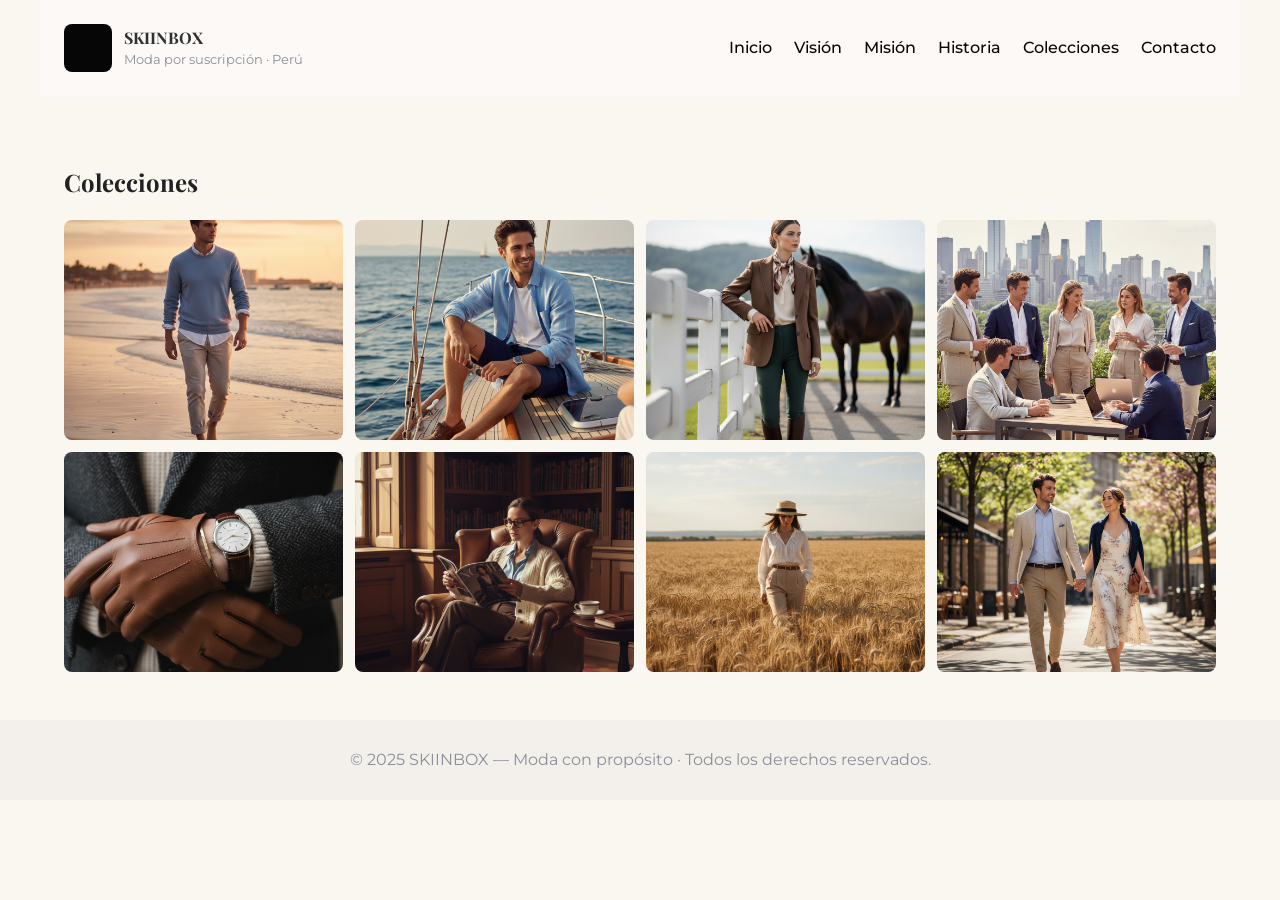
<file: colecciones.html>
<!doctype html>
<html lang="es">
<head>
  <meta charset="utf-8">
  <meta name="viewport" content="width=device-width,initial-scale=1">
  <title>SKIINBOX — Colecciones</title>
  <link rel="stylesheet" href="css/style.css">
</head>
<body>
  <header class="container">
    <a class="logo" href="index.html"><span class="mark"></span><div class="mark" style="display:none"></div><div style="display:flex;flex-direction:column"><strong style="font-family:'Playfair Display',serif;color:#2f2f2f">SKIINBOX</strong><small style="color:var(--muted)">Moda por suscripción · Perú</small></div></a>
    <nav>
      <a href="index.html">Inicio</a>
      <a href="vision.html">Visión</a>
      <a href="mision.html">Misión</a>
      <a href="historia.html">Historia</a>
      <a href="colecciones.html">Colecciones</a>
      <a href="contacto.html">Contacto</a>
    </nav>
  </header>
  <main class='section container'><h2 style="font-family:'Playfair Display',serif">Colecciones</h2><div class='gallery' style='margin-top:12px'>
  <img src='assets/hero.jpg' alt='Colección' />
  <img src='assets/how-1.jpg' alt='Colección' />
  <img src='assets/lookbook-1.jpg' alt='Colección' />
  <img src='assets/lookbook-2.jpg' alt='Colección' />
  <img src='assets/lookbook-3.jpg' alt='Colección' />
  <img src='assets/lookbook-4.jpg' alt='Colección' />
  <img src='assets/lookbook-5.jpg' alt='Colección' />
  <img src='assets/lookbook-6.jpg' alt='Colección' />
</div></main>
  <footer class="footer">
    © 2025 SKIINBOX — Moda con propósito · Todos los derechos reservados.
  </footer>
  <div id="payModal" style="display:none;position:fixed;inset:0;background:rgba(0,0,0,0.5);align-items:center;justify-content:center">
    <div style="background:white;padding:20px;border-radius:10px;max-width:420px;width:90%">
      <h3>Suscripción — <span class="plan-name"></span></h3>
      <p>Precio: <strong class="plan-price"></strong> / mes</p>
      <div style="display:flex;gap:8px;justify-content:flex-end;margin-top:12px">
        <button id="payClose" style="padding:8px 12px;border-radius:6px">Cancelar</button>
        <button id="payConfirm" style="padding:8px 12px;background:var(--ink);color:white;border-radius:6px">Pagar</button>
      </div>
    </div>
  </div>
  <script src="js/main.js"></script>
</body>
</html>
</file>
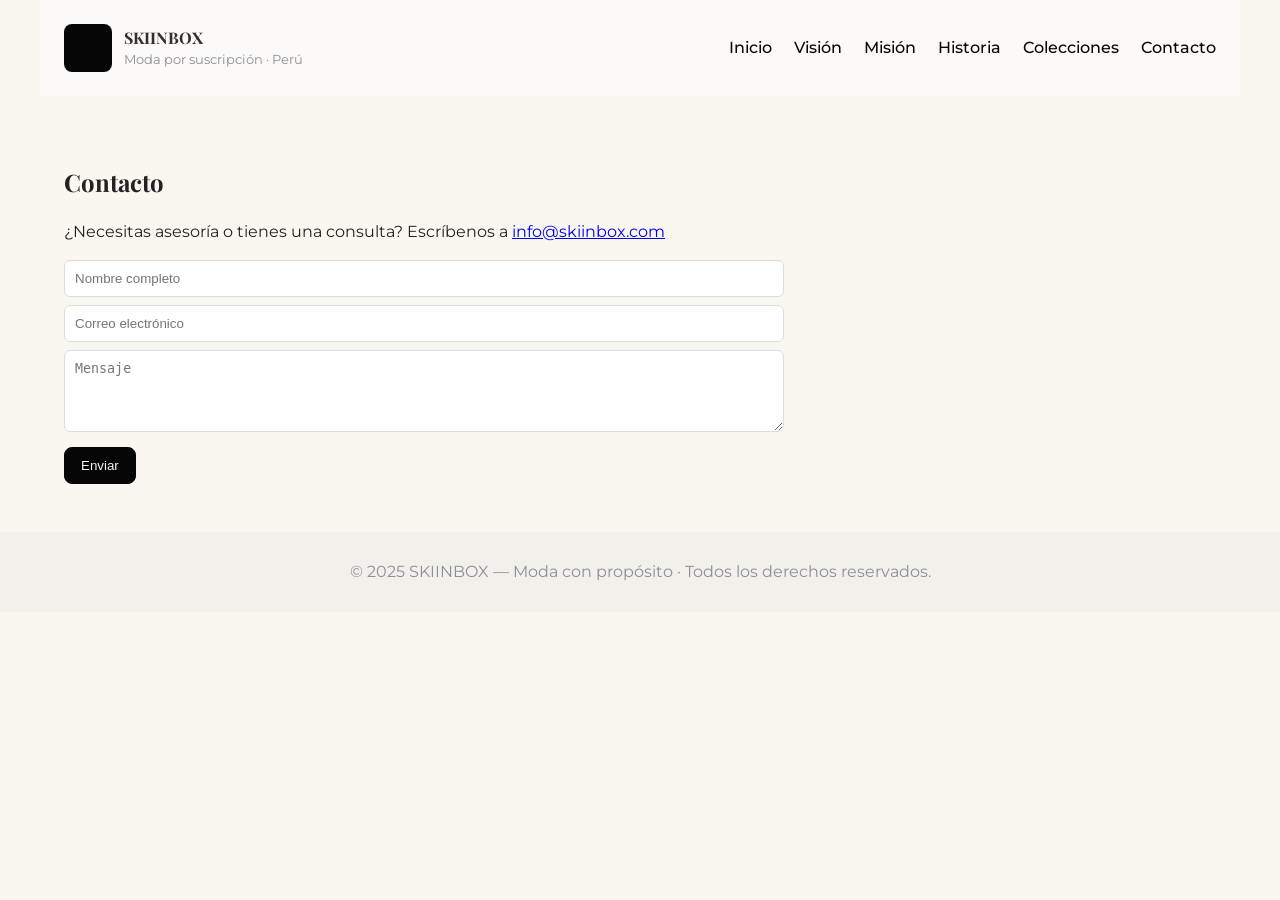
<file: contacto.html>
<!doctype html>
<html lang="es">
<head>
  <meta charset="utf-8">
  <meta name="viewport" content="width=device-width,initial-scale=1">
  <title>SKIINBOX — Contacto</title>
  <link rel="stylesheet" href="css/style.css">
</head>
<body>
  <header class="container">
    <a class="logo" href="index.html"><span class="mark"></span><div class="mark" style="display:none"></div><div style="display:flex;flex-direction:column"><strong style="font-family:'Playfair Display',serif;color:#2f2f2f">SKIINBOX</strong><small style="color:var(--muted)">Moda por suscripción · Perú</small></div></a>
    <nav>
      <a href="index.html">Inicio</a>
      <a href="vision.html">Visión</a>
      <a href="mision.html">Misión</a>
      <a href="historia.html">Historia</a>
      <a href="colecciones.html">Colecciones</a>
      <a href="contacto.html">Contacto</a>
    </nav>
  </header>
  
<main class="section container">
  <h2 style="font-family:'Playfair Display',serif">Contacto</h2>
  <p>¿Necesitas asesoría o tienes una consulta? Escríbenos a <a href="mailto:info@skiinbox.com">info@skiinbox.com</a></p>
  <form style="margin-top:12px;max-width:720px" onsubmit="event.preventDefault();alert('Formulario enviado (demo)');this.reset();">
    <input placeholder="Nombre completo" style="width:100%;padding:10px;border-radius:6px;border:1px solid #ddd;margin-bottom:8px" required />
    <input placeholder="Correo electrónico" style="width:100%;padding:10px;border-radius:6px;border:1px solid #ddd;margin-bottom:8px" required />
    <textarea placeholder="Mensaje" style="width:100%;padding:10px;border-radius:6px;border:1px solid #ddd;margin-bottom:8px" rows="4"></textarea>
    <button class="btn primary" type="submit">Enviar</button>
  </form>
</main>

  <footer class="footer">
    © 2025 SKIINBOX — Moda con propósito · Todos los derechos reservados.
  </footer>
  <div id="payModal" style="display:none;position:fixed;inset:0;background:rgba(0,0,0,0.5);align-items:center;justify-content:center">
    <div style="background:white;padding:20px;border-radius:10px;max-width:420px;width:90%">
      <h3>Suscripción — <span class="plan-name"></span></h3>
      <p>Precio: <strong class="plan-price"></strong> / mes</p>
      <div style="display:flex;gap:8px;justify-content:flex-end;margin-top:12px">
        <button id="payClose" style="padding:8px 12px;border-radius:6px">Cancelar</button>
        <button id="payConfirm" style="padding:8px 12px;background:var(--ink);color:white;border-radius:6px">Pagar</button>
      </div>
    </div>
  </div>
  <script src="js/main.js"></script>
</body>
</html>
</file>
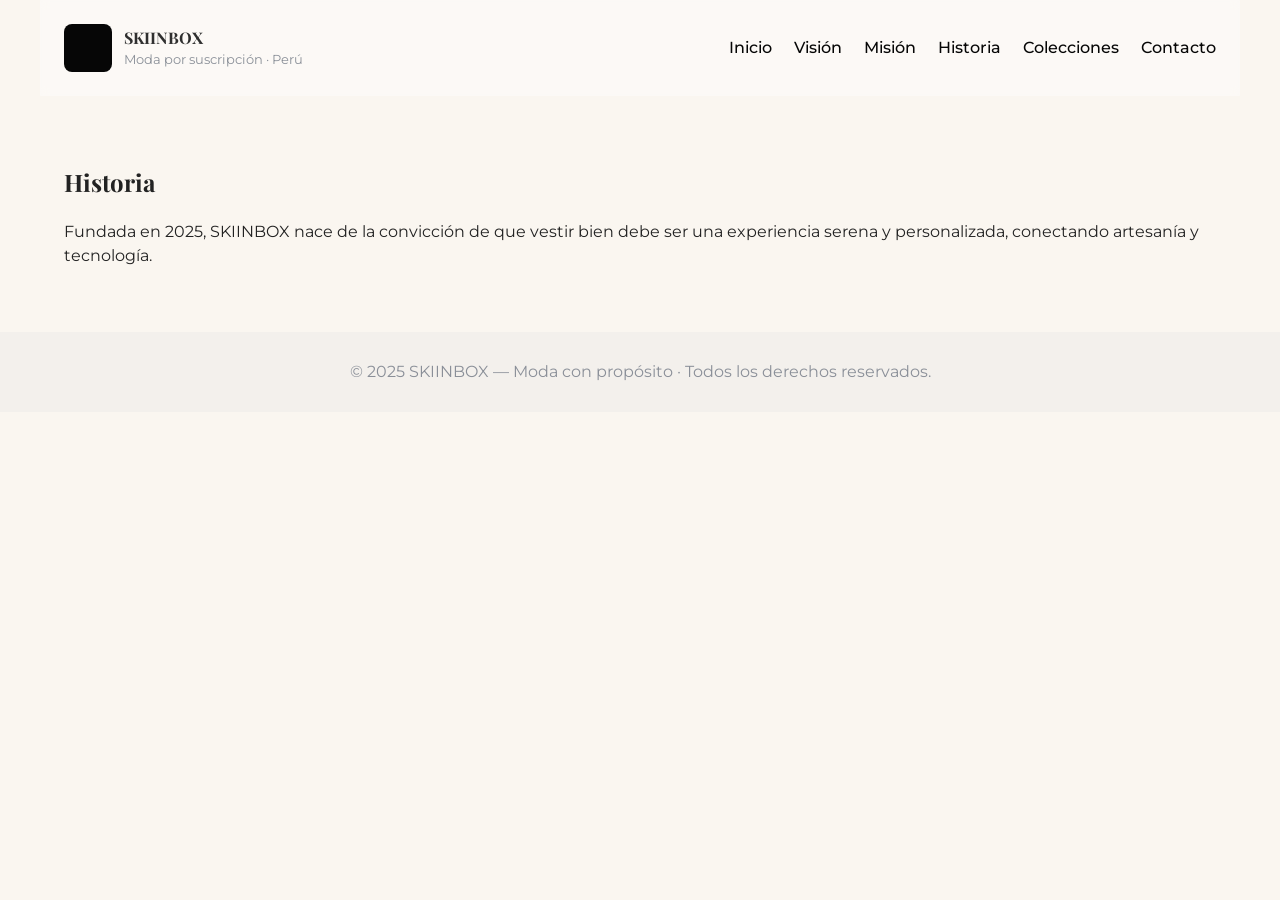
<file: historia.html>
<!doctype html>
<html lang="es">
<head>
  <meta charset="utf-8">
  <meta name="viewport" content="width=device-width,initial-scale=1">
  <title>SKIINBOX — Historia</title>
  <link rel="stylesheet" href="css/style.css">
</head>
<body>
  <header class="container">
    <a class="logo" href="index.html"><span class="mark"></span><div class="mark" style="display:none"></div><div style="display:flex;flex-direction:column"><strong style="font-family:'Playfair Display',serif;color:#2f2f2f">SKIINBOX</strong><small style="color:var(--muted)">Moda por suscripción · Perú</small></div></a>
    <nav>
      <a href="index.html">Inicio</a>
      <a href="vision.html">Visión</a>
      <a href="mision.html">Misión</a>
      <a href="historia.html">Historia</a>
      <a href="colecciones.html">Colecciones</a>
      <a href="contacto.html">Contacto</a>
    </nav>
  </header>
  
<main class="section container">
  <h2 style="font-family:'Playfair Display',serif">Historia</h2>
  <p>Fundada en 2025, SKIINBOX nace de la convicción de que vestir bien debe ser una experiencia serena y personalizada, conectando artesanía y tecnología.</p>
</main>

  <footer class="footer">
    © 2025 SKIINBOX — Moda con propósito · Todos los derechos reservados.
  </footer>
  <div id="payModal" style="display:none;position:fixed;inset:0;background:rgba(0,0,0,0.5);align-items:center;justify-content:center">
    <div style="background:white;padding:20px;border-radius:10px;max-width:420px;width:90%">
      <h3>Suscripción — <span class="plan-name"></span></h3>
      <p>Precio: <strong class="plan-price"></strong> / mes</p>
      <div style="display:flex;gap:8px;justify-content:flex-end;margin-top:12px">
        <button id="payClose" style="padding:8px 12px;border-radius:6px">Cancelar</button>
        <button id="payConfirm" style="padding:8px 12px;background:var(--ink);color:white;border-radius:6px">Pagar</button>
      </div>
    </div>
  </div>
  <script src="js/main.js"></script>
</body>
</html>
</file>
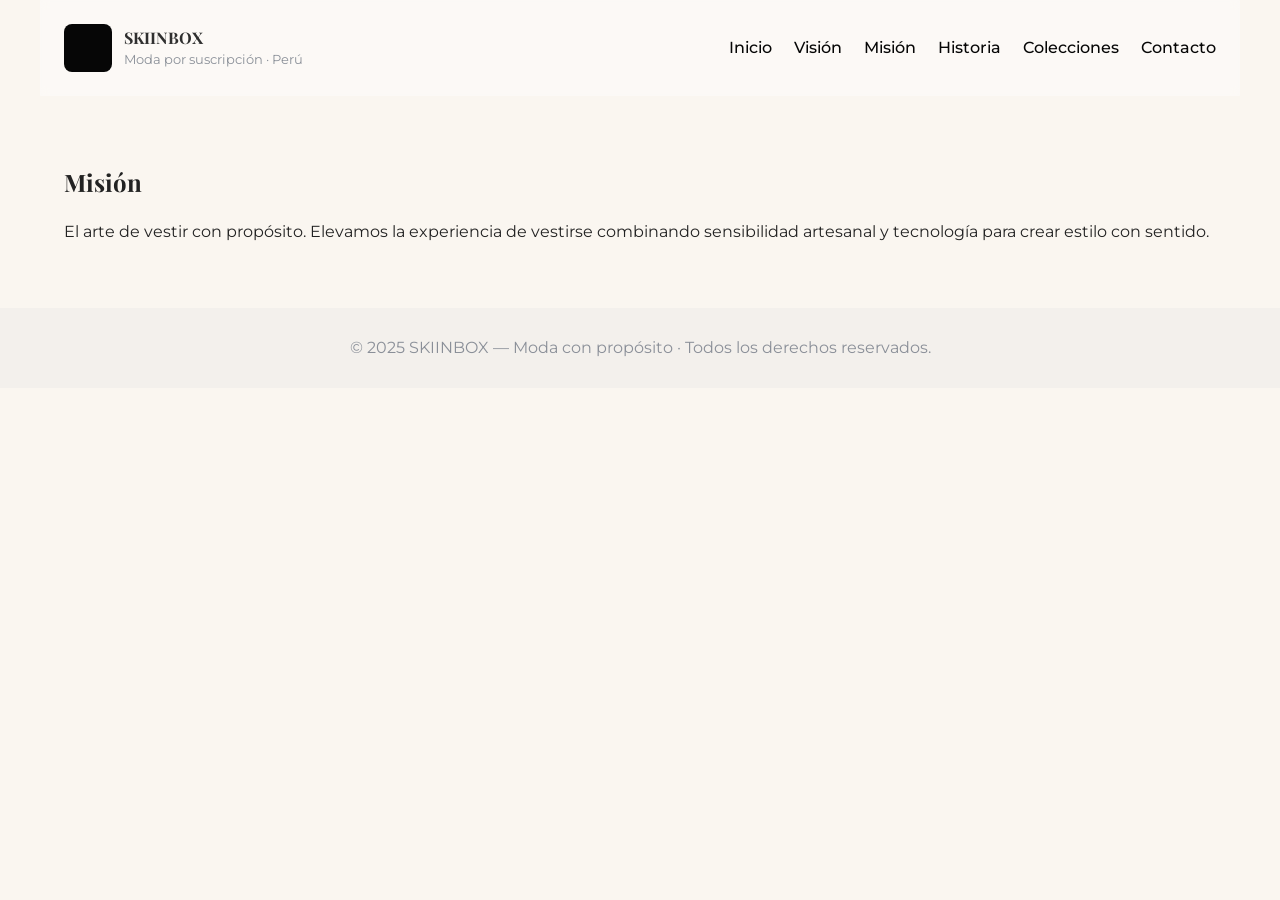
<file: mision.html>
<!doctype html>
<html lang="es">
<head>
  <meta charset="utf-8">
  <meta name="viewport" content="width=device-width,initial-scale=1">
  <title>SKIINBOX — Misión</title>
  <link rel="stylesheet" href="css/style.css">
</head>
<body>
  <header class="container">
    <a class="logo" href="index.html"><span class="mark"></span><div class="mark" style="display:none"></div><div style="display:flex;flex-direction:column"><strong style="font-family:'Playfair Display',serif;color:#2f2f2f">SKIINBOX</strong><small style="color:var(--muted)">Moda por suscripción · Perú</small></div></a>
    <nav>
      <a href="index.html">Inicio</a>
      <a href="vision.html">Visión</a>
      <a href="mision.html">Misión</a>
      <a href="historia.html">Historia</a>
      <a href="colecciones.html">Colecciones</a>
      <a href="contacto.html">Contacto</a>
    </nav>
  </header>
  
<main class="section container">
  <h2 style="font-family:'Playfair Display',serif">Misión</h2>
  <p>El arte de vestir con propósito. Elevamos la experiencia de vestirse combinando sensibilidad artesanal y tecnología para crear estilo con sentido.</p>
</main>

  <footer class="footer">
    © 2025 SKIINBOX — Moda con propósito · Todos los derechos reservados.
  </footer>
  <div id="payModal" style="display:none;position:fixed;inset:0;background:rgba(0,0,0,0.5);align-items:center;justify-content:center">
    <div style="background:white;padding:20px;border-radius:10px;max-width:420px;width:90%">
      <h3>Suscripción — <span class="plan-name"></span></h3>
      <p>Precio: <strong class="plan-price"></strong> / mes</p>
      <div style="display:flex;gap:8px;justify-content:flex-end;margin-top:12px">
        <button id="payClose" style="padding:8px 12px;border-radius:6px">Cancelar</button>
        <button id="payConfirm" style="padding:8px 12px;background:var(--ink);color:white;border-radius:6px">Pagar</button>
      </div>
    </div>
  </div>
  <script src="js/main.js"></script>
</body>
</html>
</file>
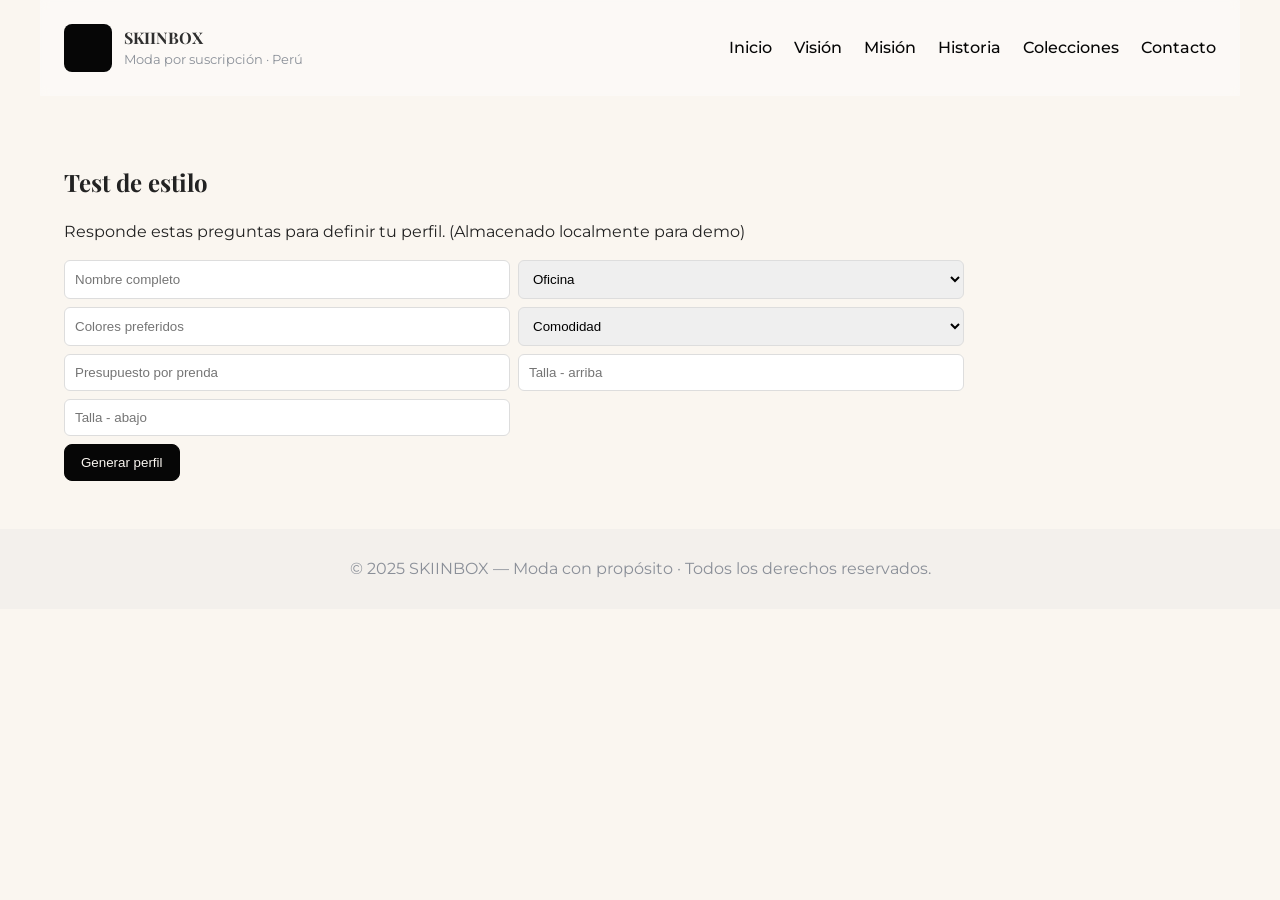
<file: test.html>
<!doctype html>
<html lang="es">
<head>
  <meta charset="utf-8">
  <meta name="viewport" content="width=device-width,initial-scale=1">
  <title>SKIINBOX — Test de estilo</title>
  <link rel="stylesheet" href="css/style.css">
</head>
<body>
  <header class="container">
    <a class="logo" href="index.html"><span class="mark"></span><div class="mark" style="display:none"></div><div style="display:flex;flex-direction:column"><strong style="font-family:'Playfair Display',serif;color:#2f2f2f">SKIINBOX</strong><small style="color:var(--muted)">Moda por suscripción · Perú</small></div></a>
    <nav>
      <a href="index.html">Inicio</a>
      <a href="vision.html">Visión</a>
      <a href="mision.html">Misión</a>
      <a href="historia.html">Historia</a>
      <a href="colecciones.html">Colecciones</a>
      <a href="contacto.html">Contacto</a>
    </nav>
  </header>
  
<main class="section container">
  <h2 style="font-family:'Playfair Display',serif">Test de estilo</h2>
  <p>Responde estas preguntas para definir tu perfil. (Almacenado localmente para demo)</p>
  <form id="styleForm" style="margin-top:12px;display:grid;grid-template-columns:repeat(2,1fr);gap:8px;max-width:900px">
    <input name="nombre" placeholder="Nombre completo" style="padding:10px;border-radius:6px;border:1px solid #ddd" required />
    <select name="ocasiones" style="padding:10px;border-radius:6px;border:1px solid #ddd">
      <option>Oficina</option><option>Casual</option><option>Eventos</option><option>Deportivo</option>
    </select>
    <input name="colores" placeholder="Colores preferidos" style="padding:10px;border-radius:6px;border:1px solid #ddd" />
    <select name="prioridad" style="padding:10px;border-radius:6px;border:1px solid #ddd">
      <option>Comodidad</option><option>Tendencia</option><option>Marca</option><option>Sostenibilidad</option>
    </select>
    <input name="presupuesto" placeholder="Presupuesto por prenda" style="padding:10px;border-radius:6px;border:1px solid #ddd" />
    <input name="talla_arriba" placeholder="Talla - arriba" style="padding:10px;border-radius:6px;border:1px solid #ddd" />
    <input name="talla_abajo" placeholder="Talla - abajo" style="padding:10px;border-radius:6px;border:1px solid #ddd" />
    <div style="grid-column:1/-1">
      <button type="submit" class="btn primary">Generar perfil</button>
      <span id="status" style="margin-left:12px;color:green"></span>
    </div>
  </form>
</main>

  <footer class="footer">
    © 2025 SKIINBOX — Moda con propósito · Todos los derechos reservados.
  </footer>
  <div id="payModal" style="display:none;position:fixed;inset:0;background:rgba(0,0,0,0.5);align-items:center;justify-content:center">
    <div style="background:white;padding:20px;border-radius:10px;max-width:420px;width:90%">
      <h3>Suscripción — <span class="plan-name"></span></h3>
      <p>Precio: <strong class="plan-price"></strong> / mes</p>
      <div style="display:flex;gap:8px;justify-content:flex-end;margin-top:12px">
        <button id="payClose" style="padding:8px 12px;border-radius:6px">Cancelar</button>
        <button id="payConfirm" style="padding:8px 12px;background:var(--ink);color:white;border-radius:6px">Pagar</button>
      </div>
    </div>
  </div>
  <script src="js/main.js"></script>
</body>
</html>
</file>
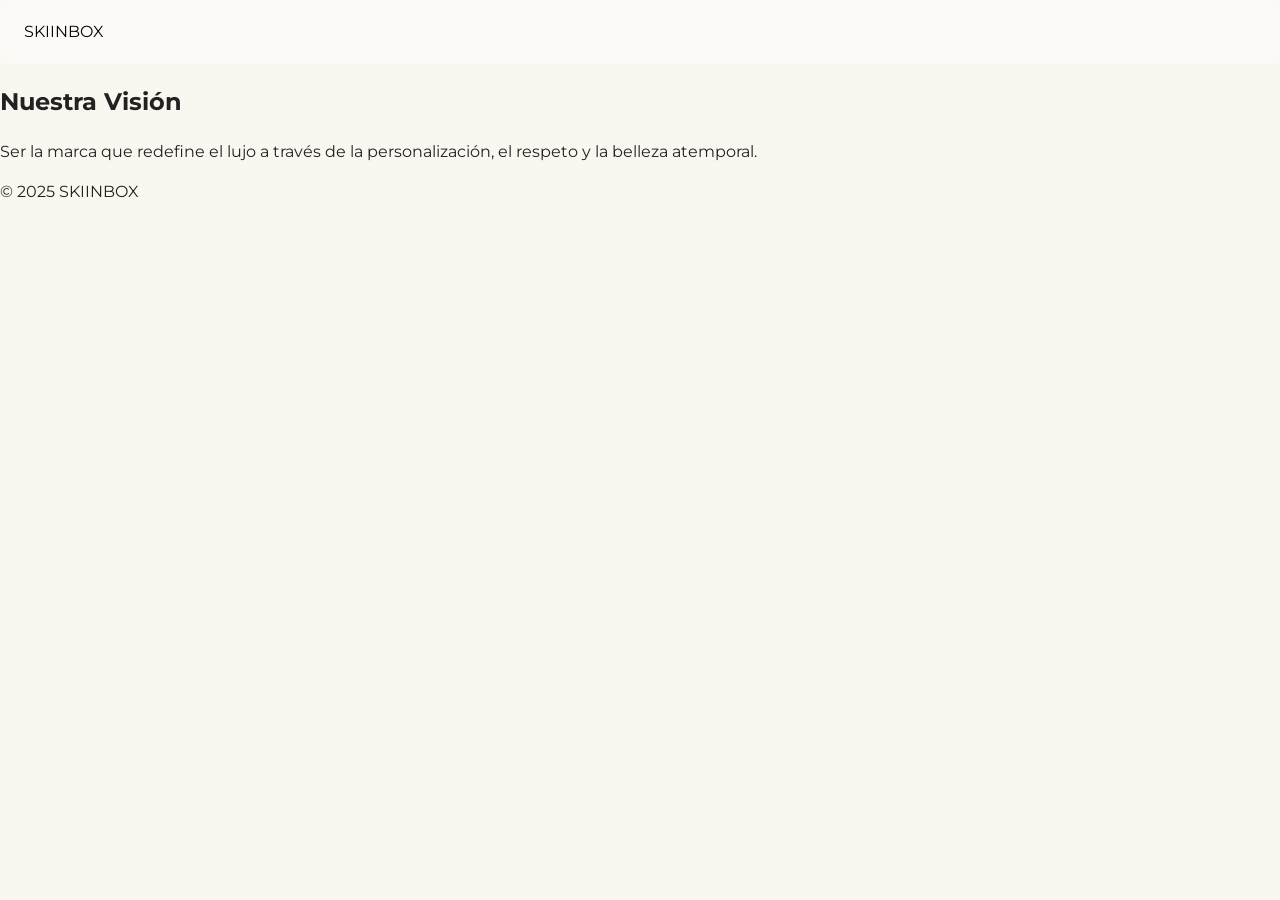
<file: vision.html>
<!DOCTYPE html><html lang='es'><head><meta charset='UTF-8'><link rel='stylesheet' href='css/style.css'><title>Vision</title></head><body><header><a href='index.html' class='logo'>SKIINBOX</a></header><main><h2>Nuestra Visión</h2><p>Ser la marca que redefine el lujo a través de la personalización, el respeto y la belleza atemporal.</p></main><footer><p>© 2025 SKIINBOX</p></footer></body></html>
</file>
<file: css/style.css>
@import url('https://fonts.googleapis.com/css2?family=Montserrat:wght@300;400;600&family=Playfair+Display:wght@400;700&display=swap');
:root{
  --ink:#060606; --navy:#0b3b66; --ivory:#FAF6F0; --gold:#C9A36B; --muted:#8A8F98;
  --maxw:1200px;
}
*{box-sizing:border-box}
body{margin:0;font-family:Montserrat,system-ui,Arial;background:var(--ivory);color:#222;line-height:1.5}
.container{max-width:var(--maxw);margin:0 auto;padding:24px}
header{display:flex;align-items:center;justify-content:space-between;padding:20px 24px;background:rgba(255,255,255,0.4);backdrop-filter:blur(4px);position:sticky;top:0;z-index:50}
.logo{display:flex;align-items:center;gap:12px;text-decoration:none;color:var(--ink)}
.logo .mark{width:48px;height:48px;background:var(--ink);color:white;display:flex;align-items:center;justify-content:center;border-radius:8px;font-weight:600}
nav a{margin-left:18px;text-decoration:none;color:var(--ink);font-weight:500}
.hero{display:flex;align-items:center;gap:32px;padding:60px 24px;background-image:url('assets/hero.jpg');background-size:cover;background-position:center;color:white}
.hero .copy{max-width:560px;background:rgba(0,0,0,0.25);padding:28px;border-radius:8px}
.hero h1{font-family:'Playfair Display',serif;font-size:42px;margin:0}
.hero p{margin:12px 0;color:#f3f3f3}
.cta{margin-top:18px;display:flex;gap:12px}
.btn{padding:10px 16px;border-radius:8px;border:1px solid var(--gold);background:transparent;color:var(--ink);text-decoration:none}
.btn.primary{background:var(--ink);color:var(--ivory);border-color:var(--ink)}
.section{padding:48px 24px}
.grid{display:grid;grid-template-columns:repeat(3,1fr);gap:18px}
.card{background:white;border-radius:10px;padding:20px;box-shadow:0 6px 18px rgba(0,0,0,0.06)}
.gallery{display:grid;grid-template-columns:repeat(4,1fr);gap:12px}
.gallery img{width:100%;height:220px;object-fit:cover;border-radius:8px}
.footer{background:#f3f0ec;padding:28px;text-align:center;color:var(--muted)}
@media(max-width:900px){.hero{flex-direction:column;padding:40px 12px}.grid{grid-template-columns:1fr}.gallery{grid-template-columns:repeat(2,1fr)}nav a{margin-left:8px}}
</file>
